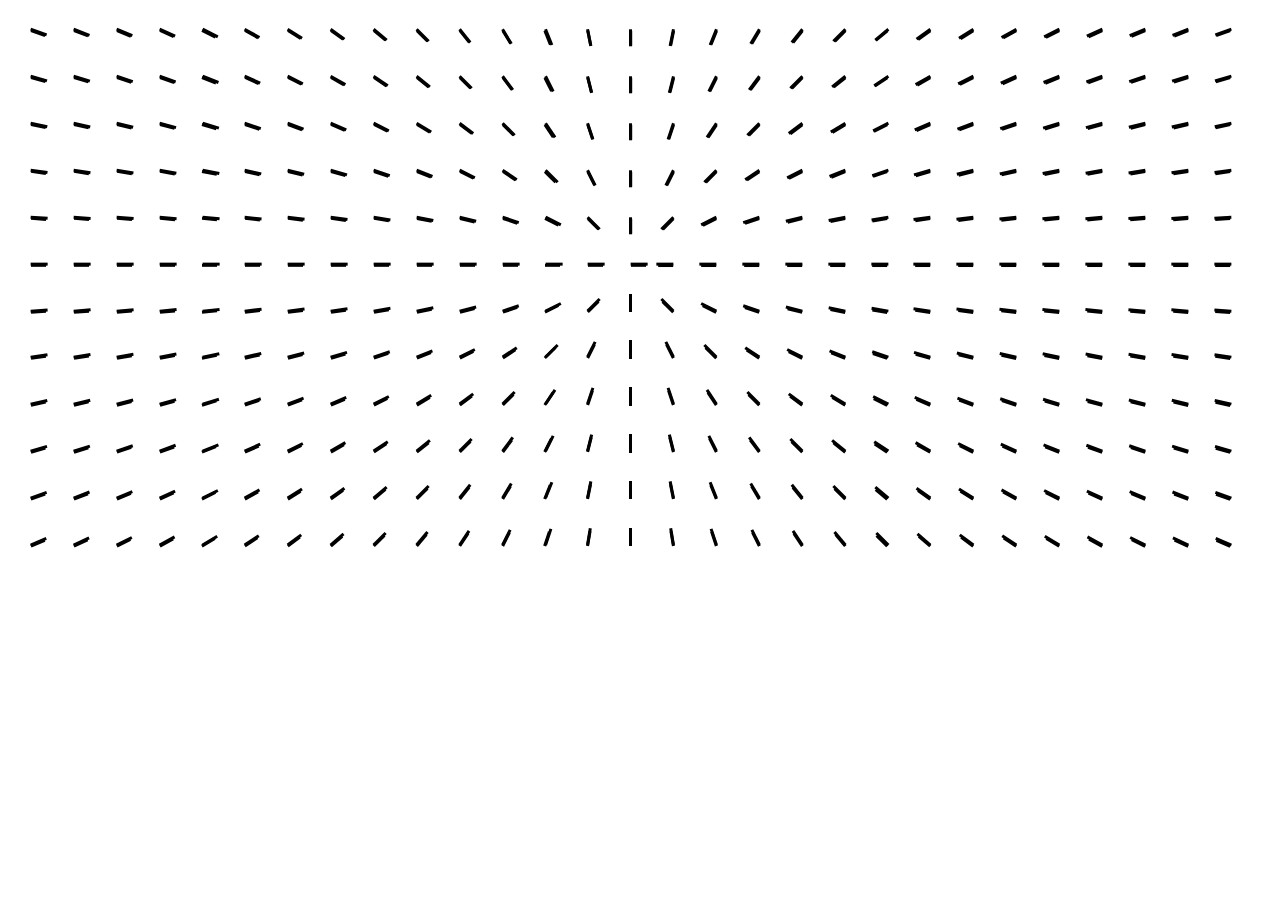
<file: index.html>
<!DOCTYPE html>
<html>
<head>
  
</head>
<body>
  <link rel="stylesheet" type="text/css" href="styles.css">
  <script src="jquery-1.11.0.min.js"></script>
  <script src = "clockLogic.js"></script>

</body>
</html>
</file>
<file: styles.css>
.clock {
    display: inline-block;
    border-radius: 50%;
    background-size: 88%;
    height: 3.35vw;
    position: relative;
    width: 3.35vw;
}

.minutes-container, .hours-container {
  position: absolute;
  top: 0;
  right: 0;
  bottom: 0;
  left: 0;
}

.hours {
  background: #000;
  height: 36%;
  left: 48.75%;
  position: absolute;
  top: 17%;
  transform-origin: 50% 100%;
  width: 7.5%;
}

.minutes {
  background: #000;
  height: 40%;
  left: 49%;
  position: absolute;
  top: 10%;
  transform-origin: 50% 100%;
  width: 7%;
}

@keyframes rotate {
  100% {
    transform: rotateZ(720deg);
  }
}

@keyframes etator {
  100% {
    transform: rotateZ(-720deg);
  }
}

.hours-container {
  animation: rotate 6s 1 linear;
  -webkit-animation-fill-mode: forwards; /* Chrome, Safari, Opera */
  animation-fill-mode: forwards;
}

.minutes-container {
  animation: etator 6s 1 linear;
  -webkit-animation-fill-mode: forwards; /* Chrome, Safari, Opera */
  animation-fill-mode: forwards;
}
</file>
